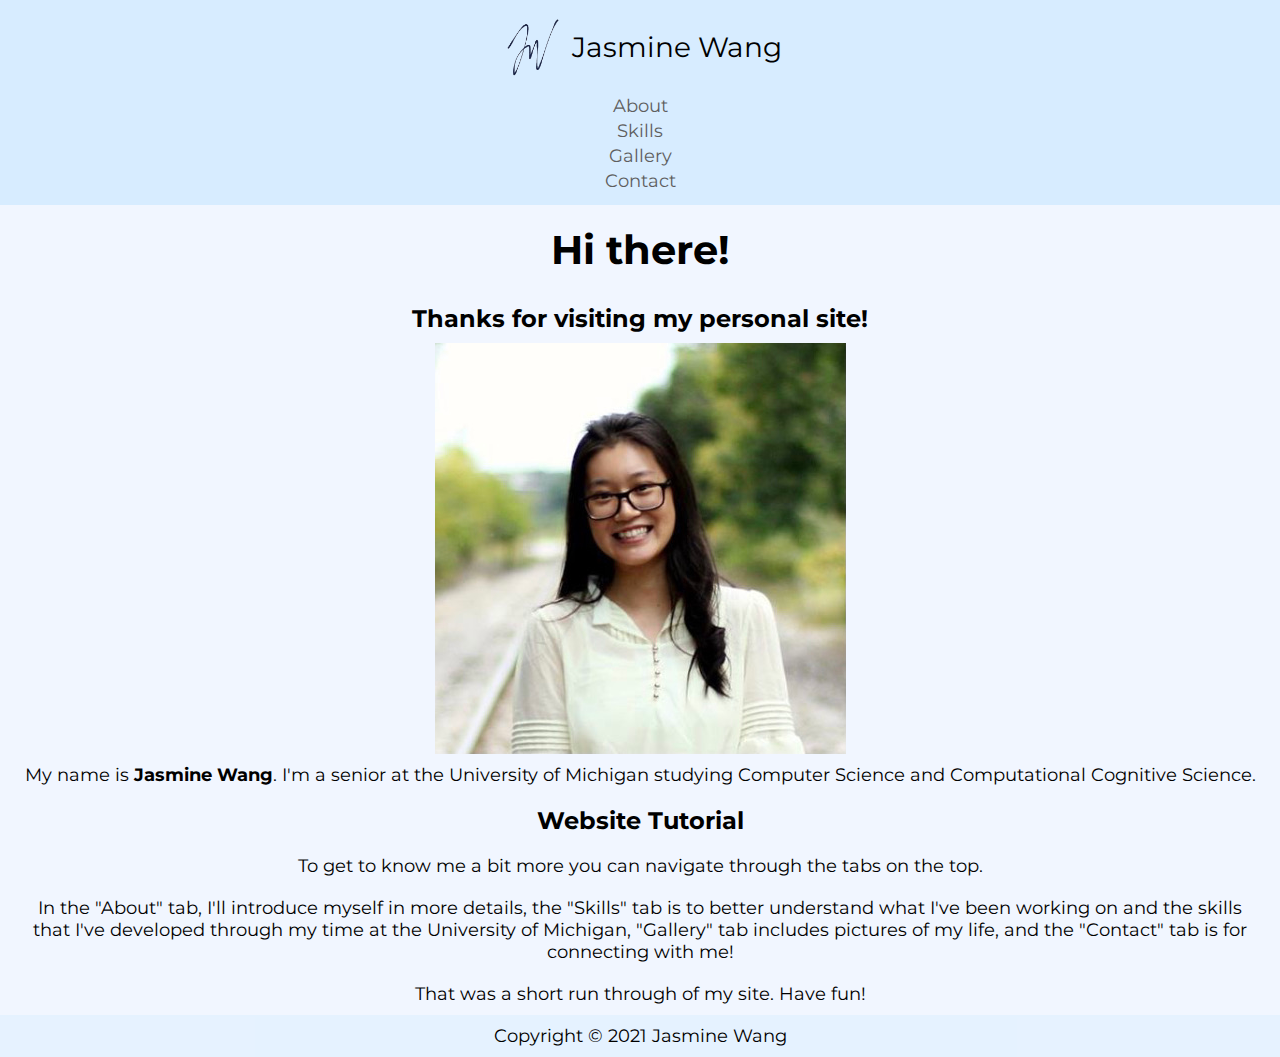
<file: index.html>
<!DOCTYPE html>
<html lang="en">
  <head>
    <meta charset="utf-8" />
    <meta name="viewport" content="width=device-width, initial-scale=1.0" />

    <link rel="shortcut icon" type="image/png" href="images/JW.png" />

    <link rel="stylesheet" type="text/css" href="css/html5reset.css" />
    <link rel="stylesheet" type="text/css" href="css/style.css" />
    <link rel="preconnect" href="https://fonts.googleapis.com" />
    <link rel="preconnect" href="https://fonts.gstatic.com" crossorigin />
    <link
      href="https://fonts.googleapis.com/css2?family=Montserrat&display=swap"
      rel="stylesheet"
    />
    <title>Jasmine Wang</title>
  </head>
  <body>
    <header>
      <div id="nav-brand">
        <img src="images/JW.png" alt="Jasmine Wang Logo" />
        <a href="index.html">Jasmine Wang</a>
      </div>

      <nav>
        <ul class="nav_links">
          <li class="nav_item"><a href="about.html">About</a></li>
          <li class="nav_item"><a href="skills.html">Skills</a></li>
          <li class="nav_item"><a href="gallery.html">Gallery</a></li>
          <li class="nav_item"><a href="contact.html">Contact</a></li>
        </ul>
      </nav>
    </header>

    <main>
      <h1>Hi there!</h1>
      <p class="large">Thanks for visiting my personal site!</p>

      <div class="flex">
        <img src="images/home_jasmine.jpeg" alt="Jasmine Wang" />
        <p>
          My name is <strong>Jasmine Wang</strong>. I'm a senior at the
          University of Michigan studying Computer Science and Computational
          Cognitive Science.
        </p>
      </div>

      <p class="large">Website Tutorial</p>
      <p>
        To get to know me a bit more you can navigate through the tabs on the
        top.
      </p>
      <p>
        In the "About" tab, I'll introduce myself in more details, the "Skills"
        tab is to better understand what I've been working on and the skills
        that I've developed through my time at the University of Michigan,
        "Gallery" tab includes pictures of my life, and the "Contact" tab is
        for connecting with me!
      </p>

      <p>That was a short run through of my site. Have fun!</p>
    </main>

    <footer>
      <p>Copyright &copy; 2021 Jasmine Wang</p>
    </footer>
  </body>
</html>
</file>
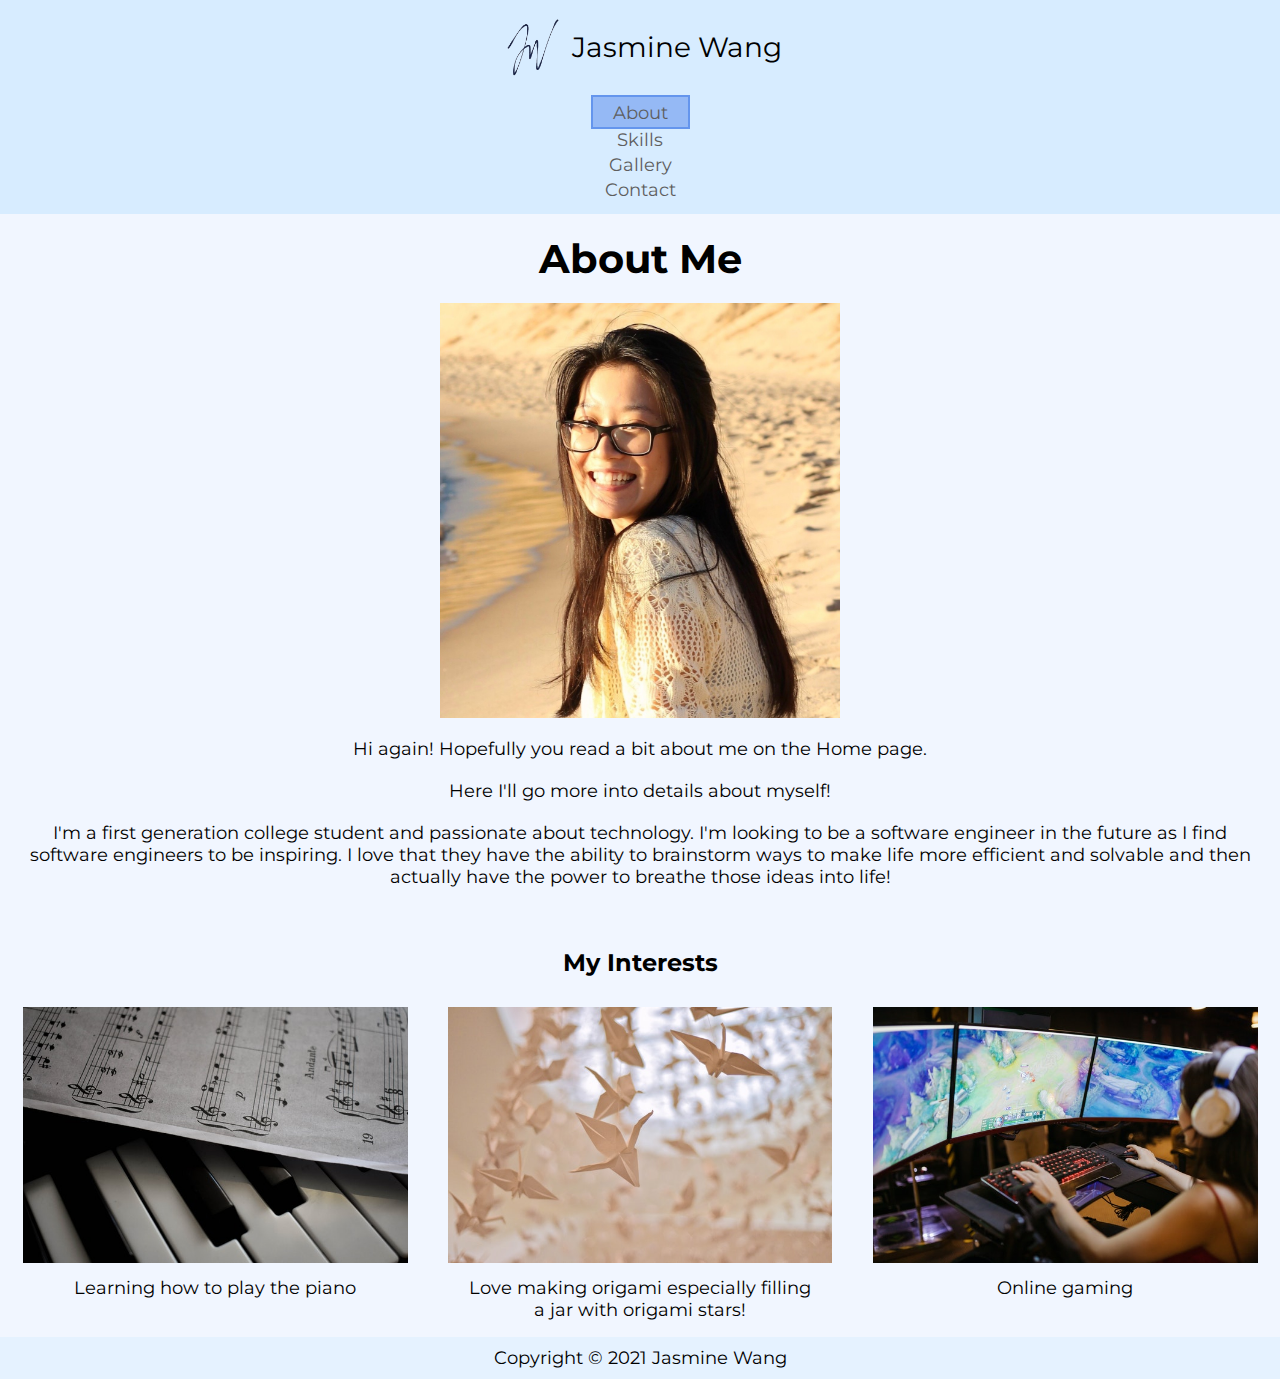
<file: about.html>
<!DOCTYPE html>
<html lang="en">
  <head>
    <meta charset="utf-8" />
    <meta name="viewport" content="width=device-width, initial-scale=1.0" />

    <link rel="shortcut icon" type="image/png" href="images/JW.png" />

    <link rel="stylesheet" type="text/css" href="css/html5reset.css" />
    <link rel="stylesheet" type="text/css" href="css/style.css" />
    <link rel="preconnect" href="https://fonts.googleapis.com" />
    <link rel="preconnect" href="https://fonts.gstatic.com" crossorigin />
    <link
      href="https://fonts.googleapis.com/css2?family=Montserrat&display=swap"
      rel="stylesheet"
    />
    <title>Jasmine Wang - About</title>
  </head>
  <body>
    <header>
      <div id="nav-brand">
        <img
          src="images/JW.png"
          alt="Jasmine Wang Logo"
        />
        <a href="index.html">Jasmine Wang</a>
      </div>

      <nav>
        <ul class="nav_links">
          <li class="nav_item active"><a href="about.html">About</a></li>
          <li class="nav_item"><a href="skills.html">Skills</a></li>
          <li class="nav_item"><a href="gallery.html">Gallery</a></li>
          <li class="nav_item"><a href="contact.html">Contact</a></li>
        </ul>
      </nav>
    </header>

    <main>
        <h1>About Me</h1>

        <div class="about_me">
            <img src="images/about_jasmine.jpeg" alt="Jasmine Wang">
            <div class="text">
                <p>Hi again! Hopefully you read a bit about me on the Home page.</p>
                <p>Here I'll go more into details about myself!</p>
                <p>I'm a first generation college student and passionate about technology.
                    I'm looking to be a software engineer in the future as I find software engineers
                    to be inspiring. I love that they have the ability to brainstorm ways to
                    make life more efficient and solvable and then actually have the power to breathe those
                    ideas into life!
                </p>
            </div>
        </div>

        <p class="large">My Interests</p>
        <div class="interests">
            <div class="interest">
                <img src="images/pexels-jana-t-4231581.jpg" alt="playing the piano">
                <p>Learning how to play the piano</p>
            </div>

            <div class="interest">
                <img src="images/pexels-david-yu-1631516.jpg" alt="origami">
                <p>Love making origami especially filling a jar with origami stars!</p>
            </div>

            <div class="interest">
                <img src="images/pexels-rodnae-productions-7915357.jpg" alt="online gaming">
                <p>Online gaming</p>
            </div>
        </div>
        
    </main>

    <footer>
      <p>Copyright &copy; 2021 Jasmine Wang</p>
    </footer>
  </body>
</html>
</file>
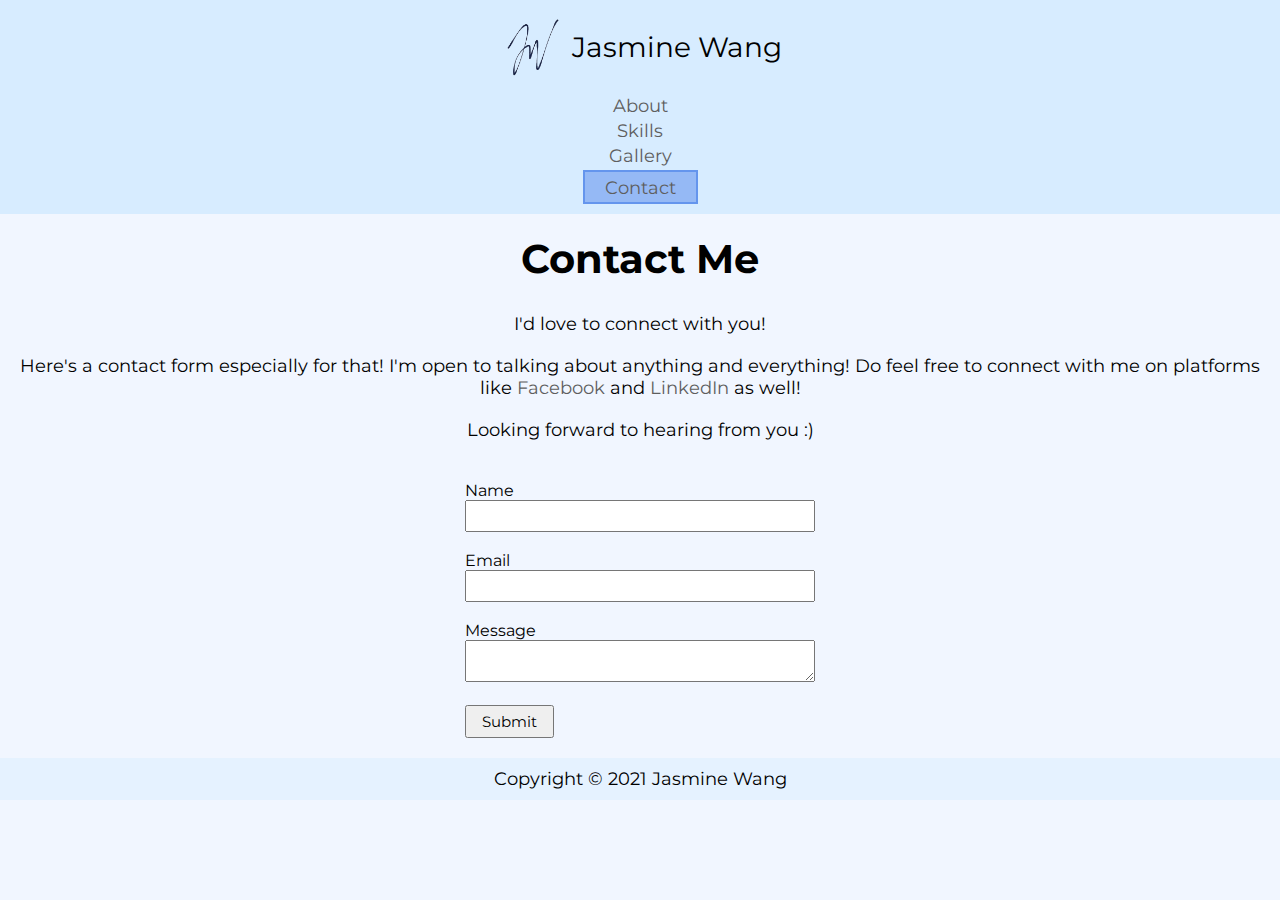
<file: contact.html>
<!DOCTYPE html>
<html lang="en">
  <head>
    <meta charset="utf-8" />
    <meta name="viewport" content="width=device-width, initial-scale=1.0" />

    <link rel="shortcut icon" type="image/png" href="images/JW.png" />

    <link rel="stylesheet" type="text/css" href="css/html5reset.css" />
    <link rel="stylesheet" type="text/css" href="css/style.css" />
    <link rel="preconnect" href="https://fonts.googleapis.com" />
    <link rel="preconnect" href="https://fonts.gstatic.com" crossorigin />
    <link
      href="https://fonts.googleapis.com/css2?family=Montserrat&display=swap"
      rel="stylesheet"
    />
    <title>Jasmine Wang - Contact</title>
  </head>
  <body>
    <header>
      <div id="nav-brand">
        <img src="images/JW.png" alt="Jasmine Wang Logo" />
        <a href="index.html">Jasmine Wang</a>
      </div>

      <nav>
        <ul class="nav_links">
          <li class="nav_item"><a href="about.html">About</a></li>
          <li class="nav_item"><a href="skills.html">Skills</a></li>
          <li class="nav_item"><a href="gallery.html">Gallery</a></li>
          <li class="nav_item active"><a href="contact.html">Contact</a></li>
        </ul>
      </nav>
    </header>

    <main>
      <h1>Contact Me</h1>
      <p>I'd love to connect with you!</p>

      <p>
        Here's a contact form especially for that! I'm open to talking about
        anything and everything! Do feel free to connect with me on platforms
        like <a href="https://www.facebook.com/JazzyW88/">Facebook</a> and
        <a href="https://www.linkedin.com/in/jazzywang/">LinkedIn</a> as well!
      </p>

      <p>Looking forward to hearing from you :)</p>

      <div class="form">
        <form>
          <label for="name">Name</label> <br />
          <input type="text" name="name" id="name"/>
          <br />
          <br />

          <label for="email">Email</label> <br />
          <input type="email" name="email" id="email"/>
          <br />
          <br />

          <label for="message">Message</label> <br />
          <textarea name="message" id="message"></textarea>
          <br />
          <br />

          <button>Submit</button>
        </form>
      </div>
    </main>

    <footer>
      <p>Copyright &copy; 2021 Jasmine Wang</p>
    </footer>
  </body>
</html>
</file>
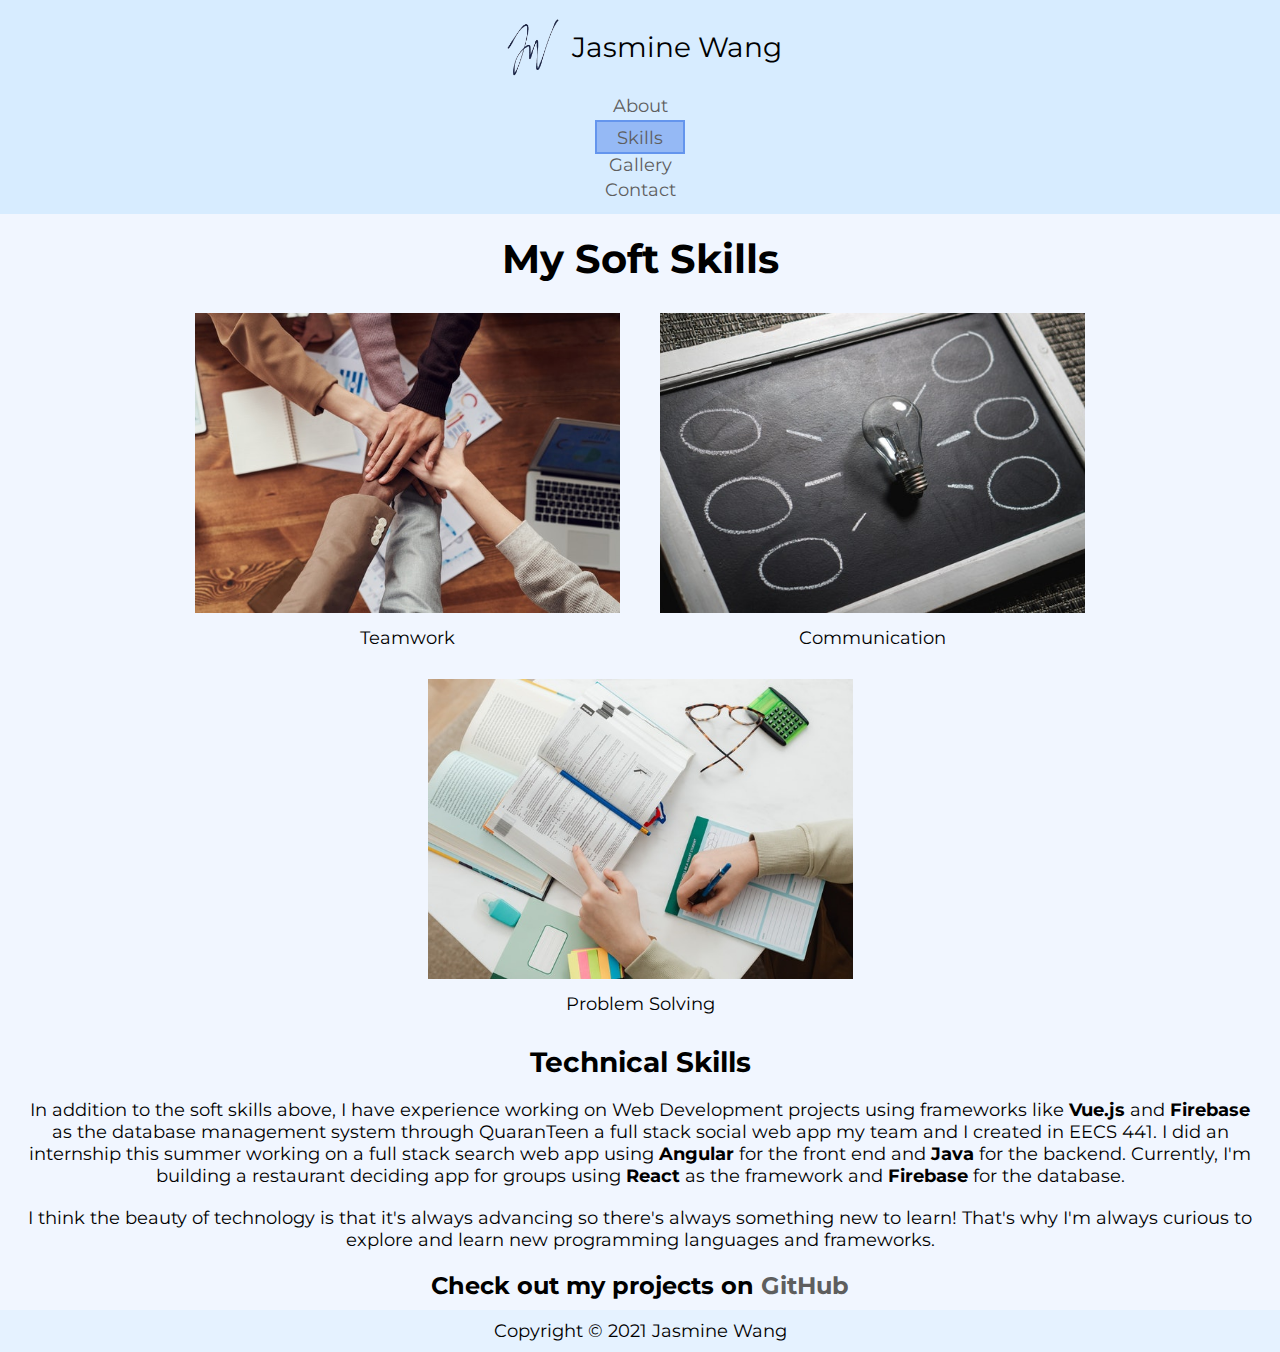
<file: skills.html>
<!DOCTYPE html>
<html lang="en">
  <head>
    <meta charset="utf-8" />
    <meta name="viewport" content="width=device-width, initial-scale=1.0" />

    <link rel="shortcut icon" type="image/png" href="images/JW.png" />

    <link rel="stylesheet" type="text/css" href="css/html5reset.css" />
    <link rel="stylesheet" type="text/css" href="css/style.css" />
    <link rel="preconnect" href="https://fonts.googleapis.com" />
    <link rel="preconnect" href="https://fonts.gstatic.com" crossorigin />
    <link
      href="https://fonts.googleapis.com/css2?family=Montserrat&display=swap"
      rel="stylesheet"
    />
    <title>Jasmine Wang - Skills</title>
  </head>
  <body>
    <header>
      <div id="nav-brand">
        <img src="images/JW.png" alt="Jasmine Wang Logo" />
        <a href="index.html">Jasmine Wang</a>
      </div>

      <nav>
        <ul class="nav_links">
          <li class="nav_item"><a href="about.html">About</a></li>
          <li class="nav_item active"><a href="skills.html">Skills</a></li>
          <li class="nav_item"><a href="gallery.html">Gallery</a></li>
          <li class="nav_item"><a href="contact.html">Contact</a></li>
        </ul>
      </nav>
    </header>

    <main>
      <h1>My Soft Skills</h1>

      <div class="soft_skills">
        <div class="ss">
          <img src="images/pexels-fauxels-3184418.jpg" alt="teamwork" />
          <p>Teamwork</p>
        </div>

        <div class="ss">
          <img src="images/pexels-pixabay-356043.jpg" alt="communication" />
          <p>Communication</p>
        </div>

        <div class="ss">
          <img
            src="images/pexels-karolina-grabowska-6958531.jpg"
            alt="problem solving"
          />
          <p>Problem Solving</p>
        </div>
      </div>

      <p class="larger">Technical Skills</p>
      <div class="skills">
        <div class="description">
          <p>
            In addition to the soft skills above, I have experience working on
            Web Development projects using frameworks like
            <strong>Vue.js </strong> and <strong>Firebase</strong> as the
            database management system through QuaranTeen a full stack social
            web app my team and I created in EECS 441. I did an internship this
            summer working on a full stack search web app using
            <strong>Angular</strong> for the front end and
            <strong>Java</strong> for the backend. Currently, I'm building a
            restaurant deciding app for groups using <strong>React</strong> as
            the framework and <strong>Firebase</strong> for the database.
          </p>

          <p>
            I think the beauty of technology is that it's always advancing so
            there's always something new to learn! That's why I'm always curious
            to explore and learn new programming languages and frameworks.
          </p>
        </div>
      </div>

      <p class="large">
        Check out my projects on <a href="https://github.com/jazzyw">GitHub</a>
      </p>
    </main>

    <footer>
      <p>Copyright &copy; 2021 Jasmine Wang</p>
    </footer>
  </body>
</html>
</file>
<file: css/style.css>
body {
  margin: 0;
  padding: 0;
  background-color: rgb(241, 246, 255);
  font-family: "Montserrat", sans-serif;
}

header {
  display: flex;
  /* justify-content: space-between; */
  flex-direction: column;
  justify-content: center;
  align-items: center;
  background-color: rgba(131, 205, 255, 0.233);

  padding-bottom: 10px;
}

#nav-brand {
  display: flex;
  justify-content: center;
  align-items: center;
}

#nav-brand img {
  width: 15%;
  height: 15%;
}

#nav-brand a {
  font-size: 28px;
  color: black;
}

/* animation */
@keyframes show {
  from {
    opacity: 0;
  }
  to {
    opacity: 1;
  }
}

#nav-brand {
  animation-name: show;
  animation-duration: 4s;
}

/* For reduced motion */
@media screen and (prefers-reduced-motion: reduce) {
  #nav-brand {
    animation: none;
  }
}

a {
  text-decoration: none;
  color: rgb(94, 94, 94);
}

a:hover {
  color: black;
}

.active {
  border: 2px cornflowerblue solid;
  background-color: rgba(100, 148, 237, 0.575);
  padding: 5px 20px;
  text-align: center;
}

.nav_links .active {
    color: white;
}

.nav_links {
  display: flex;
  flex-direction: column;
  justify-content: center;
  align-items: center;
}

.nav_item {
  font-size: 18px;
  padding-bottom: 3px;
}

h1 {
  text-align: center;
  font-size: 40px;
  font-weight: bold;

  padding-top: 20px;
  padding-bottom: 20px;
}

h4 {
  text-align: center;
  font-size: 24px;
  font-weight: bold;

  padding-bottom: 20px;
}

h3 {
  text-align: center;
  font-size: 32px;
  font-weight: bold;

  padding-top: 20px;
  padding-bottom: 20px;
}

h5 {
    text-align: center;
    font-size: 22px;
    font-weight: bold;

    padding-top: 20px;
    padding-bottom: 10px;
}

p {
  text-align: center;
  padding: 10px 20px;

  font-size: 18px;
}

footer {
  /* position: fixed;
    bottom: 0; */
  text-align: center;
  background-color: rgba(131, 205, 255, 0.103);
}

.image-gallery {
  width: 100%;
  padding: 20px 20px;
  display: grid;
  grid-template-columns: repeat(auto-fit, minmax(250px, 1fr));
  grid-auto-rows: 250px;
  grid-auto-flow: dense;
  grid-gap: 20px;
}

.image-gallery .image-box img {
  width: 100%;
  height: 100%;
  object-fit: cover;
}

.about_me {
    display: flex;
    justify-content: space-between;
    flex-wrap: wrap;

    padding-bottom: 40px;
}

.about_me img {
    width: 400px;
    height: 425px;
    object-fit: cover;
    margin: 0 auto;

    padding-bottom: 10px;
}

.about_me text {
    width: 500px;
    height: 500px;
}

.interests {
    display: flex;
    flex-wrap: wrap;
    justify-content: center;
    align-items: center;
}

.interest {
    width: 425px;
    height: 350px;
    object-fit: cover;
    padding: 20px 20px;
}

.form {
    display: block;
    text-align: center;
    
    padding-top: 30px;
    padding-bottom: 20px;
}

form {
    display: inline-block;
    margin-left: auto;
    margin-right: auto;
    text-align: left;
}

input {
    width: 350px;
    padding: 5px 5px;
}

textarea {
    width: 100%;
}

.flex {
    display: flex;
    flex-wrap: wrap;
    justify-content: center;
    align-items: center;
}

.soft_skills {
    display: flex;
    flex-wrap: wrap;
    justify-content: center;
    align-items: center;
}

.ss img {
    width: 425px;
    height: 300px;
    object-fit: cover;
}

.ss {
    padding: 10px 20px;
}

label {
    font-family: "Montserrat", sans-serif;
}

button {
    padding: 5px 15px;
    font-size: 15px;
    font-family: "Montserrat", sans-serif;
}

.large {
    text-align: center;
    font-size: 24px;
    font-weight: bold;

    padding-bottom: 10px;
}

.larger {
    text-align: center;
    font-size: 28px;
    font-weight: bold;

    padding-bottom: 10px;
}
</file>
